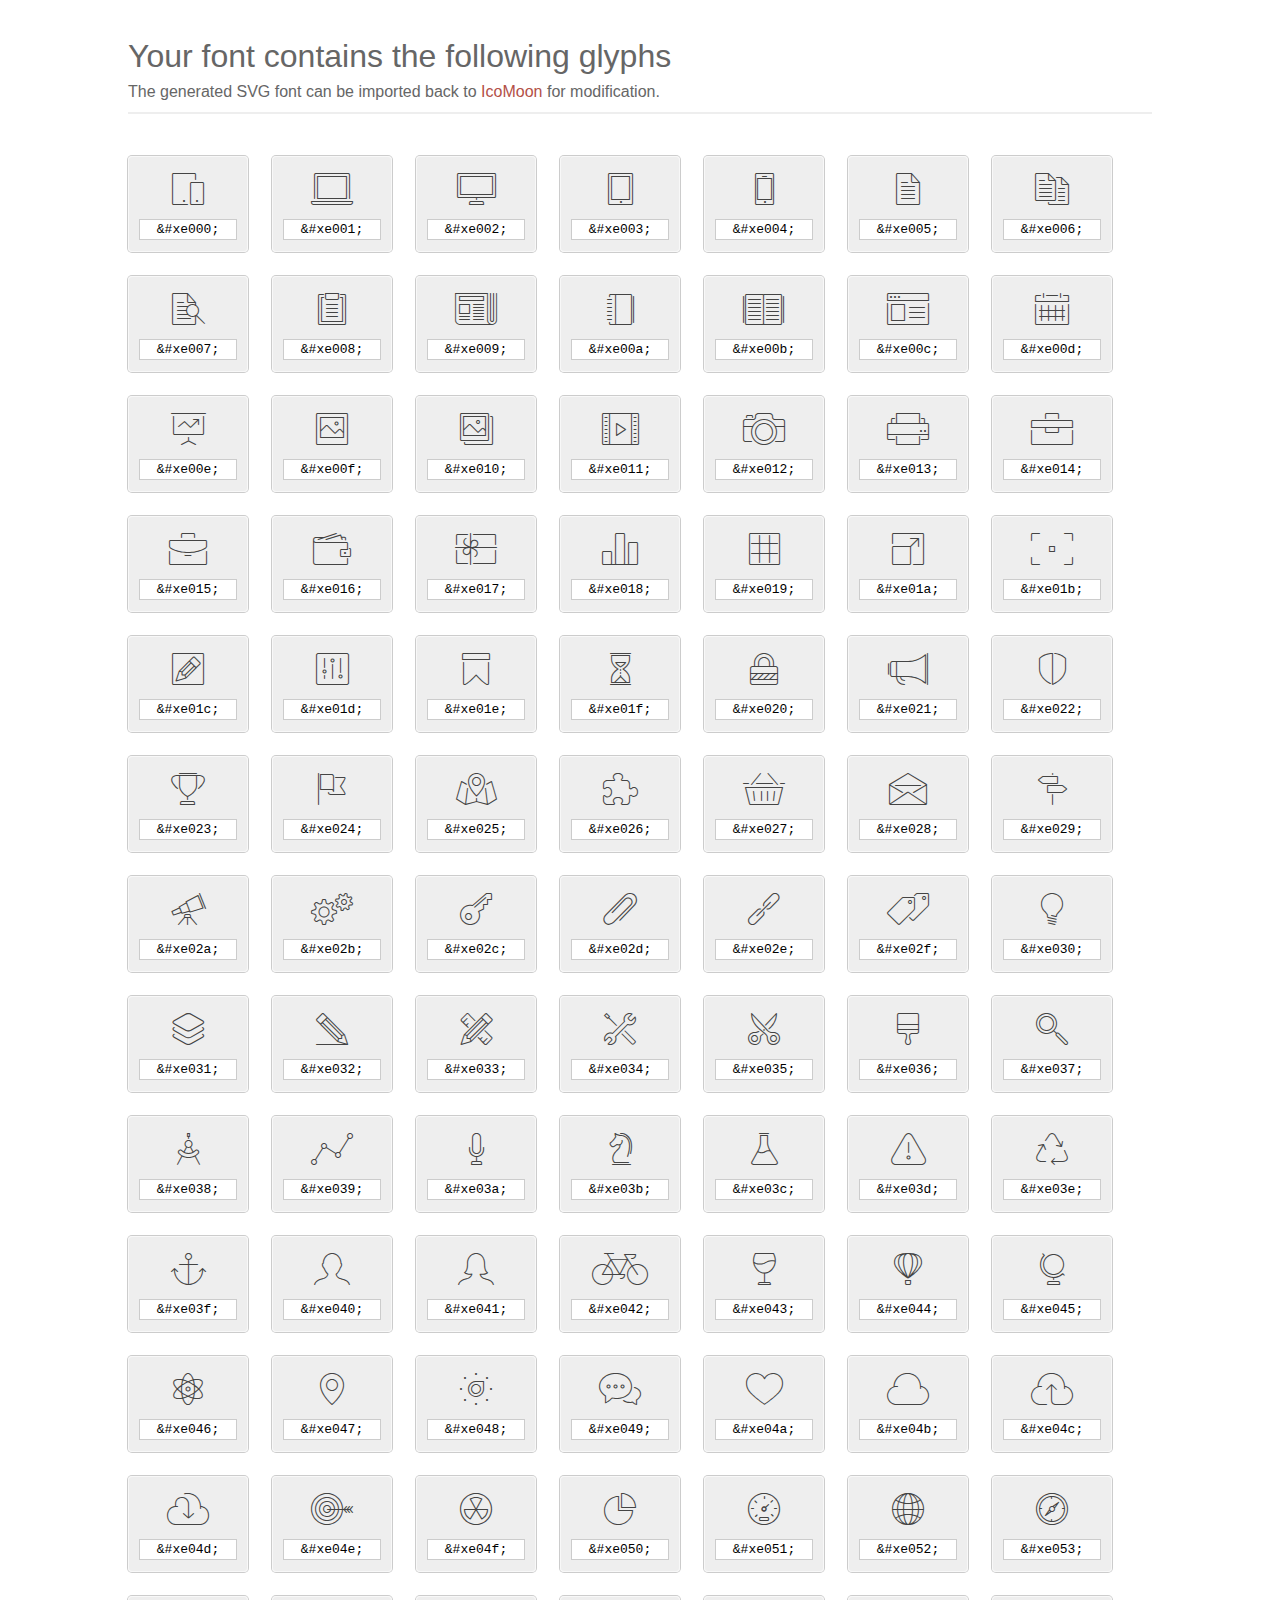
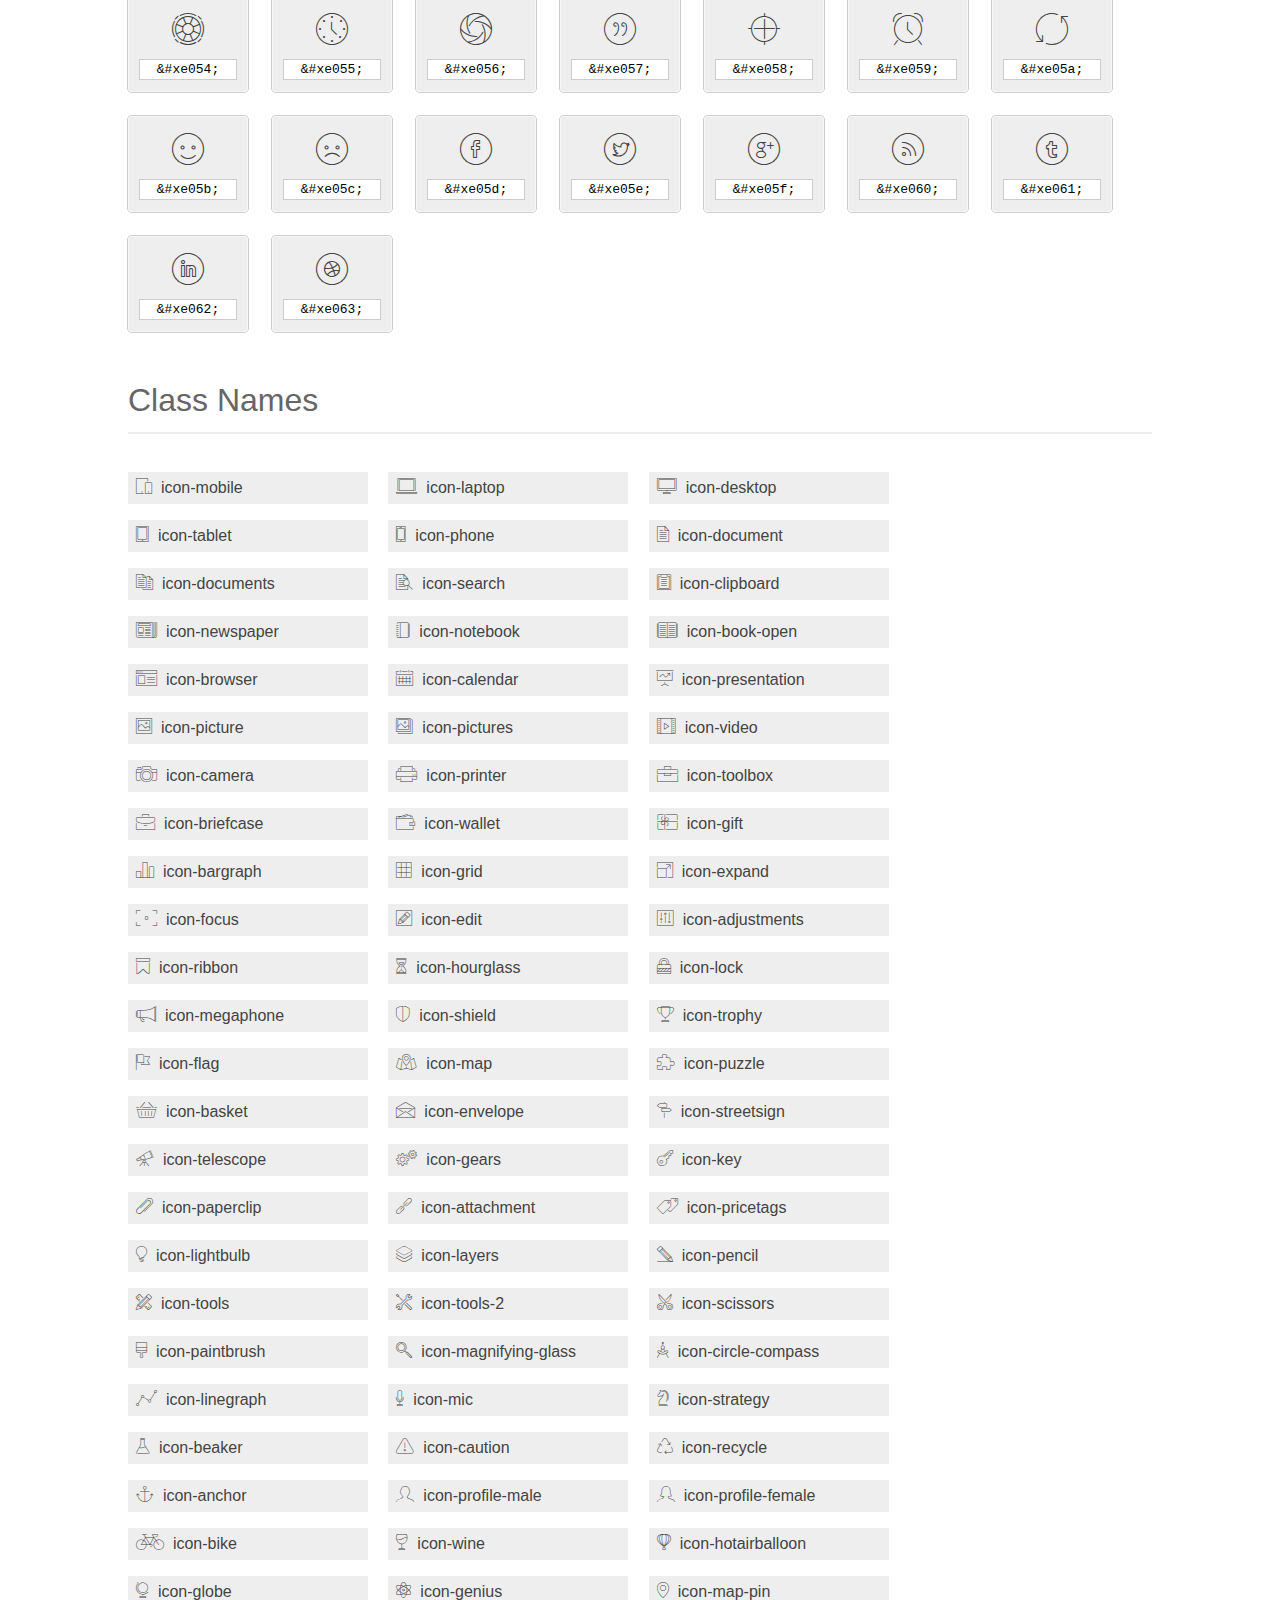
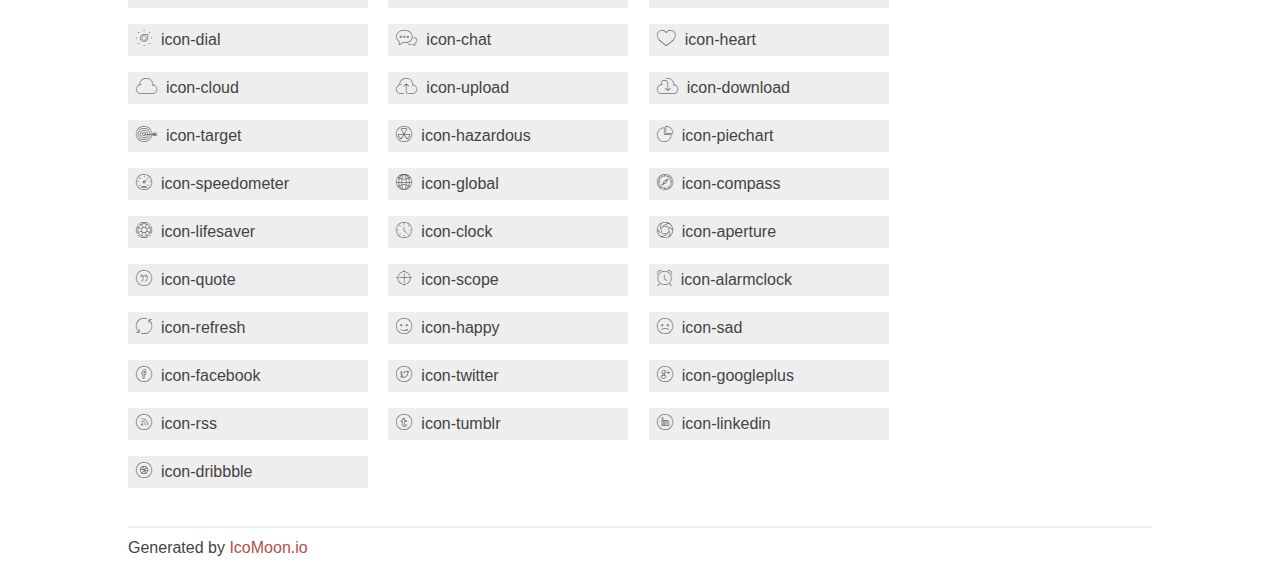
<file: style/et-line-font/index.html>
<!doctype html>
<html>
<head>
<title>Your Font/Glyphs</title>
<link rel="stylesheet" href="style.css" />
<!--[if lte IE 7]><script src="lte-ie7.js"></script><![endif]-->
<style>
	section, header, footer {display: block;}
	body {
		font-family: sans-serif;
		color: #444;
		line-height: 1.5;
		font-size: 1em;
	}
	* {
		-moz-box-sizing: border-box;
		-webkit-box-sizing: border-box;
		box-sizing: border-box;
		margin: 0;
		padding: 0;
	}
	.glyph {
		font-size: 16px;
		float: left;
		text-align: center;
		background: #eee;
		padding: .75em;
		margin: .75em 1.5em .75em 0;
		width: 7.5em;
		border-radius: .25em;
		box-shadow: inset 0 0 0 1px #f8f8f8, 0 0 0 1px #CCC;
	}
	.glyph input {
		font-family: consolas, monospace;
		font-size: 13px;
		width: 100%;
		text-align: center;
		border: 0;
		box-shadow: 0 0 0 1px #ccc;
		padding: .125em;
	}
	.w-main {
		width: 80%;
	}
	.centered {
		margin-left: auto;
		margin-right: auto;
	}
	.fs1 {
		font-size: 2em;
	}
	header {
		margin: 2em 0;
		padding-bottom: .5em;
		color: #666;
		box-shadow: 0 2px #eee;
	}
	header h1 {
		font-size: 2em;
		font-weight: normal;
	}
	.clearfix:before, .clearfix:after { content: ""; display: table; }
	.clearfix:after, .clear { clear: both; }
	footer {
		margin-top: 2em;
		padding: .5em 0;
		box-shadow: 0 -2px #eee;
	}
	a, a:visited {
		color: #B35047;
		text-decoration: none;
	}
	a:hover, a:focus {color: #000;}
	.box1 {
		font-size: 16px;
		display: inline-block;
		width: 15em;
		padding: .25em .5em;
		background: #eee;
		margin: .5em 1em .5em 0;
	}
</style>
</head>
<body>
	<div class="w-main centered">
	<section class="mtm clearfix" id="glyphs">
	<header>
		<h1>Your font contains the following glyphs</h1>
		<p>The generated SVG font can be imported back to <a href="http://icomoon.io/app">IcoMoon</a> for modification.</p>
	</header>
	<div class="glyph">
		<div class="fs1" aria-hidden="true" data-icon="&#xe000;"></div>
		<input type="text" readonly="readonly" value="&amp;#xe000;" />
	</div>
	<div class="glyph">
		<div class="fs1" aria-hidden="true" data-icon="&#xe001;"></div>
		<input type="text" readonly="readonly" value="&amp;#xe001;" />
	</div>
	<div class="glyph">
		<div class="fs1" aria-hidden="true" data-icon="&#xe002;"></div>
		<input type="text" readonly="readonly" value="&amp;#xe002;" />
	</div>
	<div class="glyph">
		<div class="fs1" aria-hidden="true" data-icon="&#xe003;"></div>
		<input type="text" readonly="readonly" value="&amp;#xe003;" />
	</div>
	<div class="glyph">
		<div class="fs1" aria-hidden="true" data-icon="&#xe004;"></div>
		<input type="text" readonly="readonly" value="&amp;#xe004;" />
	</div>
	<div class="glyph">
		<div class="fs1" aria-hidden="true" data-icon="&#xe005;"></div>
		<input type="text" readonly="readonly" value="&amp;#xe005;" />
	</div>
	<div class="glyph">
		<div class="fs1" aria-hidden="true" data-icon="&#xe006;"></div>
		<input type="text" readonly="readonly" value="&amp;#xe006;" />
	</div>
	<div class="glyph">
		<div class="fs1" aria-hidden="true" data-icon="&#xe007;"></div>
		<input type="text" readonly="readonly" value="&amp;#xe007;" />
	</div>
	<div class="glyph">
		<div class="fs1" aria-hidden="true" data-icon="&#xe008;"></div>
		<input type="text" readonly="readonly" value="&amp;#xe008;" />
	</div>
	<div class="glyph">
		<div class="fs1" aria-hidden="true" data-icon="&#xe009;"></div>
		<input type="text" readonly="readonly" value="&amp;#xe009;" />
	</div>
	<div class="glyph">
		<div class="fs1" aria-hidden="true" data-icon="&#xe00a;"></div>
		<input type="text" readonly="readonly" value="&amp;#xe00a;" />
	</div>
	<div class="glyph">
		<div class="fs1" aria-hidden="true" data-icon="&#xe00b;"></div>
		<input type="text" readonly="readonly" value="&amp;#xe00b;" />
	</div>
	<div class="glyph">
		<div class="fs1" aria-hidden="true" data-icon="&#xe00c;"></div>
		<input type="text" readonly="readonly" value="&amp;#xe00c;" />
	</div>
	<div class="glyph">
		<div class="fs1" aria-hidden="true" data-icon="&#xe00d;"></div>
		<input type="text" readonly="readonly" value="&amp;#xe00d;" />
	</div>
	<div class="glyph">
		<div class="fs1" aria-hidden="true" data-icon="&#xe00e;"></div>
		<input type="text" readonly="readonly" value="&amp;#xe00e;" />
	</div>
	<div class="glyph">
		<div class="fs1" aria-hidden="true" data-icon="&#xe00f;"></div>
		<input type="text" readonly="readonly" value="&amp;#xe00f;" />
	</div>
	<div class="glyph">
		<div class="fs1" aria-hidden="true" data-icon="&#xe010;"></div>
		<input type="text" readonly="readonly" value="&amp;#xe010;" />
	</div>
	<div class="glyph">
		<div class="fs1" aria-hidden="true" data-icon="&#xe011;"></div>
		<input type="text" readonly="readonly" value="&amp;#xe011;" />
	</div>
	<div class="glyph">
		<div class="fs1" aria-hidden="true" data-icon="&#xe012;"></div>
		<input type="text" readonly="readonly" value="&amp;#xe012;" />
	</div>
	<div class="glyph">
		<div class="fs1" aria-hidden="true" data-icon="&#xe013;"></div>
		<input type="text" readonly="readonly" value="&amp;#xe013;" />
	</div>
	<div class="glyph">
		<div class="fs1" aria-hidden="true" data-icon="&#xe014;"></div>
		<input type="text" readonly="readonly" value="&amp;#xe014;" />
	</div>
	<div class="glyph">
		<div class="fs1" aria-hidden="true" data-icon="&#xe015;"></div>
		<input type="text" readonly="readonly" value="&amp;#xe015;" />
	</div>
	<div class="glyph">
		<div class="fs1" aria-hidden="true" data-icon="&#xe016;"></div>
		<input type="text" readonly="readonly" value="&amp;#xe016;" />
	</div>
	<div class="glyph">
		<div class="fs1" aria-hidden="true" data-icon="&#xe017;"></div>
		<input type="text" readonly="readonly" value="&amp;#xe017;" />
	</div>
	<div class="glyph">
		<div class="fs1" aria-hidden="true" data-icon="&#xe018;"></div>
		<input type="text" readonly="readonly" value="&amp;#xe018;" />
	</div>
	<div class="glyph">
		<div class="fs1" aria-hidden="true" data-icon="&#xe019;"></div>
		<input type="text" readonly="readonly" value="&amp;#xe019;" />
	</div>
	<div class="glyph">
		<div class="fs1" aria-hidden="true" data-icon="&#xe01a;"></div>
		<input type="text" readonly="readonly" value="&amp;#xe01a;" />
	</div>
	<div class="glyph">
		<div class="fs1" aria-hidden="true" data-icon="&#xe01b;"></div>
		<input type="text" readonly="readonly" value="&amp;#xe01b;" />
	</div>
	<div class="glyph">
		<div class="fs1" aria-hidden="true" data-icon="&#xe01c;"></div>
		<input type="text" readonly="readonly" value="&amp;#xe01c;" />
	</div>
	<div class="glyph">
		<div class="fs1" aria-hidden="true" data-icon="&#xe01d;"></div>
		<input type="text" readonly="readonly" value="&amp;#xe01d;" />
	</div>
	<div class="glyph">
		<div class="fs1" aria-hidden="true" data-icon="&#xe01e;"></div>
		<input type="text" readonly="readonly" value="&amp;#xe01e;" />
	</div>
	<div class="glyph">
		<div class="fs1" aria-hidden="true" data-icon="&#xe01f;"></div>
		<input type="text" readonly="readonly" value="&amp;#xe01f;" />
	</div>
	<div class="glyph">
		<div class="fs1" aria-hidden="true" data-icon="&#xe020;"></div>
		<input type="text" readonly="readonly" value="&amp;#xe020;" />
	</div>
	<div class="glyph">
		<div class="fs1" aria-hidden="true" data-icon="&#xe021;"></div>
		<input type="text" readonly="readonly" value="&amp;#xe021;" />
	</div>
	<div class="glyph">
		<div class="fs1" aria-hidden="true" data-icon="&#xe022;"></div>
		<input type="text" readonly="readonly" value="&amp;#xe022;" />
	</div>
	<div class="glyph">
		<div class="fs1" aria-hidden="true" data-icon="&#xe023;"></div>
		<input type="text" readonly="readonly" value="&amp;#xe023;" />
	</div>
	<div class="glyph">
		<div class="fs1" aria-hidden="true" data-icon="&#xe024;"></div>
		<input type="text" readonly="readonly" value="&amp;#xe024;" />
	</div>
	<div class="glyph">
		<div class="fs1" aria-hidden="true" data-icon="&#xe025;"></div>
		<input type="text" readonly="readonly" value="&amp;#xe025;" />
	</div>
	<div class="glyph">
		<div class="fs1" aria-hidden="true" data-icon="&#xe026;"></div>
		<input type="text" readonly="readonly" value="&amp;#xe026;" />
	</div>
	<div class="glyph">
		<div class="fs1" aria-hidden="true" data-icon="&#xe027;"></div>
		<input type="text" readonly="readonly" value="&amp;#xe027;" />
	</div>
	<div class="glyph">
		<div class="fs1" aria-hidden="true" data-icon="&#xe028;"></div>
		<input type="text" readonly="readonly" value="&amp;#xe028;" />
	</div>
	<div class="glyph">
		<div class="fs1" aria-hidden="true" data-icon="&#xe029;"></div>
		<input type="text" readonly="readonly" value="&amp;#xe029;" />
	</div>
	<div class="glyph">
		<div class="fs1" aria-hidden="true" data-icon="&#xe02a;"></div>
		<input type="text" readonly="readonly" value="&amp;#xe02a;" />
	</div>
	<div class="glyph">
		<div class="fs1" aria-hidden="true" data-icon="&#xe02b;"></div>
		<input type="text" readonly="readonly" value="&amp;#xe02b;" />
	</div>
	<div class="glyph">
		<div class="fs1" aria-hidden="true" data-icon="&#xe02c;"></div>
		<input type="text" readonly="readonly" value="&amp;#xe02c;" />
	</div>
	<div class="glyph">
		<div class="fs1" aria-hidden="true" data-icon="&#xe02d;"></div>
		<input type="text" readonly="readonly" value="&amp;#xe02d;" />
	</div>
	<div class="glyph">
		<div class="fs1" aria-hidden="true" data-icon="&#xe02e;"></div>
		<input type="text" readonly="readonly" value="&amp;#xe02e;" />
	</div>
	<div class="glyph">
		<div class="fs1" aria-hidden="true" data-icon="&#xe02f;"></div>
		<input type="text" readonly="readonly" value="&amp;#xe02f;" />
	</div>
	<div class="glyph">
		<div class="fs1" aria-hidden="true" data-icon="&#xe030;"></div>
		<input type="text" readonly="readonly" value="&amp;#xe030;" />
	</div>
	<div class="glyph">
		<div class="fs1" aria-hidden="true" data-icon="&#xe031;"></div>
		<input type="text" readonly="readonly" value="&amp;#xe031;" />
	</div>
	<div class="glyph">
		<div class="fs1" aria-hidden="true" data-icon="&#xe032;"></div>
		<input type="text" readonly="readonly" value="&amp;#xe032;" />
	</div>
	<div class="glyph">
		<div class="fs1" aria-hidden="true" data-icon="&#xe033;"></div>
		<input type="text" readonly="readonly" value="&amp;#xe033;" />
	</div>
	<div class="glyph">
		<div class="fs1" aria-hidden="true" data-icon="&#xe034;"></div>
		<input type="text" readonly="readonly" value="&amp;#xe034;" />
	</div>
	<div class="glyph">
		<div class="fs1" aria-hidden="true" data-icon="&#xe035;"></div>
		<input type="text" readonly="readonly" value="&amp;#xe035;" />
	</div>
	<div class="glyph">
		<div class="fs1" aria-hidden="true" data-icon="&#xe036;"></div>
		<input type="text" readonly="readonly" value="&amp;#xe036;" />
	</div>
	<div class="glyph">
		<div class="fs1" aria-hidden="true" data-icon="&#xe037;"></div>
		<input type="text" readonly="readonly" value="&amp;#xe037;" />
	</div>
	<div class="glyph">
		<div class="fs1" aria-hidden="true" data-icon="&#xe038;"></div>
		<input type="text" readonly="readonly" value="&amp;#xe038;" />
	</div>
	<div class="glyph">
		<div class="fs1" aria-hidden="true" data-icon="&#xe039;"></div>
		<input type="text" readonly="readonly" value="&amp;#xe039;" />
	</div>
	<div class="glyph">
		<div class="fs1" aria-hidden="true" data-icon="&#xe03a;"></div>
		<input type="text" readonly="readonly" value="&amp;#xe03a;" />
	</div>
	<div class="glyph">
		<div class="fs1" aria-hidden="true" data-icon="&#xe03b;"></div>
		<input type="text" readonly="readonly" value="&amp;#xe03b;" />
	</div>
	<div class="glyph">
		<div class="fs1" aria-hidden="true" data-icon="&#xe03c;"></div>
		<input type="text" readonly="readonly" value="&amp;#xe03c;" />
	</div>
	<div class="glyph">
		<div class="fs1" aria-hidden="true" data-icon="&#xe03d;"></div>
		<input type="text" readonly="readonly" value="&amp;#xe03d;" />
	</div>
	<div class="glyph">
		<div class="fs1" aria-hidden="true" data-icon="&#xe03e;"></div>
		<input type="text" readonly="readonly" value="&amp;#xe03e;" />
	</div>
	<div class="glyph">
		<div class="fs1" aria-hidden="true" data-icon="&#xe03f;"></div>
		<input type="text" readonly="readonly" value="&amp;#xe03f;" />
	</div>
	<div class="glyph">
		<div class="fs1" aria-hidden="true" data-icon="&#xe040;"></div>
		<input type="text" readonly="readonly" value="&amp;#xe040;" />
	</div>
	<div class="glyph">
		<div class="fs1" aria-hidden="true" data-icon="&#xe041;"></div>
		<input type="text" readonly="readonly" value="&amp;#xe041;" />
	</div>
	<div class="glyph">
		<div class="fs1" aria-hidden="true" data-icon="&#xe042;"></div>
		<input type="text" readonly="readonly" value="&amp;#xe042;" />
	</div>
	<div class="glyph">
		<div class="fs1" aria-hidden="true" data-icon="&#xe043;"></div>
		<input type="text" readonly="readonly" value="&amp;#xe043;" />
	</div>
	<div class="glyph">
		<div class="fs1" aria-hidden="true" data-icon="&#xe044;"></div>
		<input type="text" readonly="readonly" value="&amp;#xe044;" />
	</div>
	<div class="glyph">
		<div class="fs1" aria-hidden="true" data-icon="&#xe045;"></div>
		<input type="text" readonly="readonly" value="&amp;#xe045;" />
	</div>
	<div class="glyph">
		<div class="fs1" aria-hidden="true" data-icon="&#xe046;"></div>
		<input type="text" readonly="readonly" value="&amp;#xe046;" />
	</div>
	<div class="glyph">
		<div class="fs1" aria-hidden="true" data-icon="&#xe047;"></div>
		<input type="text" readonly="readonly" value="&amp;#xe047;" />
	</div>
	<div class="glyph">
		<div class="fs1" aria-hidden="true" data-icon="&#xe048;"></div>
		<input type="text" readonly="readonly" value="&amp;#xe048;" />
	</div>
	<div class="glyph">
		<div class="fs1" aria-hidden="true" data-icon="&#xe049;"></div>
		<input type="text" readonly="readonly" value="&amp;#xe049;" />
	</div>
	<div class="glyph">
		<div class="fs1" aria-hidden="true" data-icon="&#xe04a;"></div>
		<input type="text" readonly="readonly" value="&amp;#xe04a;" />
	</div>
	<div class="glyph">
		<div class="fs1" aria-hidden="true" data-icon="&#xe04b;"></div>
		<input type="text" readonly="readonly" value="&amp;#xe04b;" />
	</div>
	<div class="glyph">
		<div class="fs1" aria-hidden="true" data-icon="&#xe04c;"></div>
		<input type="text" readonly="readonly" value="&amp;#xe04c;" />
	</div>
	<div class="glyph">
		<div class="fs1" aria-hidden="true" data-icon="&#xe04d;"></div>
		<input type="text" readonly="readonly" value="&amp;#xe04d;" />
	</div>
	<div class="glyph">
		<div class="fs1" aria-hidden="true" data-icon="&#xe04e;"></div>
		<input type="text" readonly="readonly" value="&amp;#xe04e;" />
	</div>
	<div class="glyph">
		<div class="fs1" aria-hidden="true" data-icon="&#xe04f;"></div>
		<input type="text" readonly="readonly" value="&amp;#xe04f;" />
	</div>
	<div class="glyph">
		<div class="fs1" aria-hidden="true" data-icon="&#xe050;"></div>
		<input type="text" readonly="readonly" value="&amp;#xe050;" />
	</div>
	<div class="glyph">
		<div class="fs1" aria-hidden="true" data-icon="&#xe051;"></div>
		<input type="text" readonly="readonly" value="&amp;#xe051;" />
	</div>
	<div class="glyph">
		<div class="fs1" aria-hidden="true" data-icon="&#xe052;"></div>
		<input type="text" readonly="readonly" value="&amp;#xe052;" />
	</div>
	<div class="glyph">
		<div class="fs1" aria-hidden="true" data-icon="&#xe053;"></div>
		<input type="text" readonly="readonly" value="&amp;#xe053;" />
	</div>
	<div class="glyph">
		<div class="fs1" aria-hidden="true" data-icon="&#xe054;"></div>
		<input type="text" readonly="readonly" value="&amp;#xe054;" />
	</div>
	<div class="glyph">
		<div class="fs1" aria-hidden="true" data-icon="&#xe055;"></div>
		<input type="text" readonly="readonly" value="&amp;#xe055;" />
	</div>
	<div class="glyph">
		<div class="fs1" aria-hidden="true" data-icon="&#xe056;"></div>
		<input type="text" readonly="readonly" value="&amp;#xe056;" />
	</div>
	<div class="glyph">
		<div class="fs1" aria-hidden="true" data-icon="&#xe057;"></div>
		<input type="text" readonly="readonly" value="&amp;#xe057;" />
	</div>
	<div class="glyph">
		<div class="fs1" aria-hidden="true" data-icon="&#xe058;"></div>
		<input type="text" readonly="readonly" value="&amp;#xe058;" />
	</div>
	<div class="glyph">
		<div class="fs1" aria-hidden="true" data-icon="&#xe059;"></div>
		<input type="text" readonly="readonly" value="&amp;#xe059;" />
	</div>
	<div class="glyph">
		<div class="fs1" aria-hidden="true" data-icon="&#xe05a;"></div>
		<input type="text" readonly="readonly" value="&amp;#xe05a;" />
	</div>
	<div class="glyph">
		<div class="fs1" aria-hidden="true" data-icon="&#xe05b;"></div>
		<input type="text" readonly="readonly" value="&amp;#xe05b;" />
	</div>
	<div class="glyph">
		<div class="fs1" aria-hidden="true" data-icon="&#xe05c;"></div>
		<input type="text" readonly="readonly" value="&amp;#xe05c;" />
	</div>
	<div class="glyph">
		<div class="fs1" aria-hidden="true" data-icon="&#xe05d;"></div>
		<input type="text" readonly="readonly" value="&amp;#xe05d;" />
	</div>
	<div class="glyph">
		<div class="fs1" aria-hidden="true" data-icon="&#xe05e;"></div>
		<input type="text" readonly="readonly" value="&amp;#xe05e;" />
	</div>
	<div class="glyph">
		<div class="fs1" aria-hidden="true" data-icon="&#xe05f;"></div>
		<input type="text" readonly="readonly" value="&amp;#xe05f;" />
	</div>
	<div class="glyph">
		<div class="fs1" aria-hidden="true" data-icon="&#xe060;"></div>
		<input type="text" readonly="readonly" value="&amp;#xe060;" />
	</div>
	<div class="glyph">
		<div class="fs1" aria-hidden="true" data-icon="&#xe061;"></div>
		<input type="text" readonly="readonly" value="&amp;#xe061;" />
	</div>
	<div class="glyph">
		<div class="fs1" aria-hidden="true" data-icon="&#xe062;"></div>
		<input type="text" readonly="readonly" value="&amp;#xe062;" />
	</div>
	<div class="glyph">
		<div class="fs1" aria-hidden="true" data-icon="&#xe063;"></div>
		<input type="text" readonly="readonly" value="&amp;#xe063;" />
	</div>
	</section>
	<div class="clear"></div>
	<section class="mtm clearfix" id="glyphs">
	<header>
		<h1>Class Names</h1>
	</header>
	<span class="box1">
		<span aria-hidden="true" class="icon-mobile"></span>
		&nbsp;icon-mobile
	</span>
	<span class="box1">
		<span aria-hidden="true" class="icon-laptop"></span>
		&nbsp;icon-laptop
	</span>
	<span class="box1">
		<span aria-hidden="true" class="icon-desktop"></span>
		&nbsp;icon-desktop
	</span>
	<span class="box1">
		<span aria-hidden="true" class="icon-tablet"></span>
		&nbsp;icon-tablet
	</span>
	<span class="box1">
		<span aria-hidden="true" class="icon-phone"></span>
		&nbsp;icon-phone
	</span>
	<span class="box1">
		<span aria-hidden="true" class="icon-document"></span>
		&nbsp;icon-document
	</span>
	<span class="box1">
		<span aria-hidden="true" class="icon-documents"></span>
		&nbsp;icon-documents
	</span>
	<span class="box1">
		<span aria-hidden="true" class="icon-search"></span>
		&nbsp;icon-search
	</span>
	<span class="box1">
		<span aria-hidden="true" class="icon-clipboard"></span>
		&nbsp;icon-clipboard
	</span>
	<span class="box1">
		<span aria-hidden="true" class="icon-newspaper"></span>
		&nbsp;icon-newspaper
	</span>
	<span class="box1">
		<span aria-hidden="true" class="icon-notebook"></span>
		&nbsp;icon-notebook
	</span>
	<span class="box1">
		<span aria-hidden="true" class="icon-book-open"></span>
		&nbsp;icon-book-open
	</span>
	<span class="box1">
		<span aria-hidden="true" class="icon-browser"></span>
		&nbsp;icon-browser
	</span>
	<span class="box1">
		<span aria-hidden="true" class="icon-calendar"></span>
		&nbsp;icon-calendar
	</span>
	<span class="box1">
		<span aria-hidden="true" class="icon-presentation"></span>
		&nbsp;icon-presentation
	</span>
	<span class="box1">
		<span aria-hidden="true" class="icon-picture"></span>
		&nbsp;icon-picture
	</span>
	<span class="box1">
		<span aria-hidden="true" class="icon-pictures"></span>
		&nbsp;icon-pictures
	</span>
	<span class="box1">
		<span aria-hidden="true" class="icon-video"></span>
		&nbsp;icon-video
	</span>
	<span class="box1">
		<span aria-hidden="true" class="icon-camera"></span>
		&nbsp;icon-camera
	</span>
	<span class="box1">
		<span aria-hidden="true" class="icon-printer"></span>
		&nbsp;icon-printer
	</span>
	<span class="box1">
		<span aria-hidden="true" class="icon-toolbox"></span>
		&nbsp;icon-toolbox
	</span>
	<span class="box1">
		<span aria-hidden="true" class="icon-briefcase"></span>
		&nbsp;icon-briefcase
	</span>
	<span class="box1">
		<span aria-hidden="true" class="icon-wallet"></span>
		&nbsp;icon-wallet
	</span>
	<span class="box1">
		<span aria-hidden="true" class="icon-gift"></span>
		&nbsp;icon-gift
	</span>
	<span class="box1">
		<span aria-hidden="true" class="icon-bargraph"></span>
		&nbsp;icon-bargraph
	</span>
	<span class="box1">
		<span aria-hidden="true" class="icon-grid"></span>
		&nbsp;icon-grid
	</span>
	<span class="box1">
		<span aria-hidden="true" class="icon-expand"></span>
		&nbsp;icon-expand
	</span>
	<span class="box1">
		<span aria-hidden="true" class="icon-focus"></span>
		&nbsp;icon-focus
	</span>
	<span class="box1">
		<span aria-hidden="true" class="icon-edit"></span>
		&nbsp;icon-edit
	</span>
	<span class="box1">
		<span aria-hidden="true" class="icon-adjustments"></span>
		&nbsp;icon-adjustments
	</span>
	<span class="box1">
		<span aria-hidden="true" class="icon-ribbon"></span>
		&nbsp;icon-ribbon
	</span>
	<span class="box1">
		<span aria-hidden="true" class="icon-hourglass"></span>
		&nbsp;icon-hourglass
	</span>
	<span class="box1">
		<span aria-hidden="true" class="icon-lock"></span>
		&nbsp;icon-lock
	</span>
	<span class="box1">
		<span aria-hidden="true" class="icon-megaphone"></span>
		&nbsp;icon-megaphone
	</span>
	<span class="box1">
		<span aria-hidden="true" class="icon-shield"></span>
		&nbsp;icon-shield
	</span>
	<span class="box1">
		<span aria-hidden="true" class="icon-trophy"></span>
		&nbsp;icon-trophy
	</span>
	<span class="box1">
		<span aria-hidden="true" class="icon-flag"></span>
		&nbsp;icon-flag
	</span>
	<span class="box1">
		<span aria-hidden="true" class="icon-map"></span>
		&nbsp;icon-map
	</span>
	<span class="box1">
		<span aria-hidden="true" class="icon-puzzle"></span>
		&nbsp;icon-puzzle
	</span>
	<span class="box1">
		<span aria-hidden="true" class="icon-basket"></span>
		&nbsp;icon-basket
	</span>
	<span class="box1">
		<span aria-hidden="true" class="icon-envelope"></span>
		&nbsp;icon-envelope
	</span>
	<span class="box1">
		<span aria-hidden="true" class="icon-streetsign"></span>
		&nbsp;icon-streetsign
	</span>
	<span class="box1">
		<span aria-hidden="true" class="icon-telescope"></span>
		&nbsp;icon-telescope
	</span>
	<span class="box1">
		<span aria-hidden="true" class="icon-gears"></span>
		&nbsp;icon-gears
	</span>
	<span class="box1">
		<span aria-hidden="true" class="icon-key"></span>
		&nbsp;icon-key
	</span>
	<span class="box1">
		<span aria-hidden="true" class="icon-paperclip"></span>
		&nbsp;icon-paperclip
	</span>
	<span class="box1">
		<span aria-hidden="true" class="icon-attachment"></span>
		&nbsp;icon-attachment
	</span>
	<span class="box1">
		<span aria-hidden="true" class="icon-pricetags"></span>
		&nbsp;icon-pricetags
	</span>
	<span class="box1">
		<span aria-hidden="true" class="icon-lightbulb"></span>
		&nbsp;icon-lightbulb
	</span>
	<span class="box1">
		<span aria-hidden="true" class="icon-layers"></span>
		&nbsp;icon-layers
	</span>
	<span class="box1">
		<span aria-hidden="true" class="icon-pencil"></span>
		&nbsp;icon-pencil
	</span>
	<span class="box1">
		<span aria-hidden="true" class="icon-tools"></span>
		&nbsp;icon-tools
	</span>
	<span class="box1">
		<span aria-hidden="true" class="icon-tools-2"></span>
		&nbsp;icon-tools-2
	</span>
	<span class="box1">
		<span aria-hidden="true" class="icon-scissors"></span>
		&nbsp;icon-scissors
	</span>
	<span class="box1">
		<span aria-hidden="true" class="icon-paintbrush"></span>
		&nbsp;icon-paintbrush
	</span>
	<span class="box1">
		<span aria-hidden="true" class="icon-magnifying-glass"></span>
		&nbsp;icon-magnifying-glass
	</span>
	<span class="box1">
		<span aria-hidden="true" class="icon-circle-compass"></span>
		&nbsp;icon-circle-compass
	</span>
	<span class="box1">
		<span aria-hidden="true" class="icon-linegraph"></span>
		&nbsp;icon-linegraph
	</span>
	<span class="box1">
		<span aria-hidden="true" class="icon-mic"></span>
		&nbsp;icon-mic
	</span>
	<span class="box1">
		<span aria-hidden="true" class="icon-strategy"></span>
		&nbsp;icon-strategy
	</span>
	<span class="box1">
		<span aria-hidden="true" class="icon-beaker"></span>
		&nbsp;icon-beaker
	</span>
	<span class="box1">
		<span aria-hidden="true" class="icon-caution"></span>
		&nbsp;icon-caution
	</span>
	<span class="box1">
		<span aria-hidden="true" class="icon-recycle"></span>
		&nbsp;icon-recycle
	</span>
	<span class="box1">
		<span aria-hidden="true" class="icon-anchor"></span>
		&nbsp;icon-anchor
	</span>
	<span class="box1">
		<span aria-hidden="true" class="icon-profile-male"></span>
		&nbsp;icon-profile-male
	</span>
	<span class="box1">
		<span aria-hidden="true" class="icon-profile-female"></span>
		&nbsp;icon-profile-female
	</span>
	<span class="box1">
		<span aria-hidden="true" class="icon-bike"></span>
		&nbsp;icon-bike
	</span>
	<span class="box1">
		<span aria-hidden="true" class="icon-wine"></span>
		&nbsp;icon-wine
	</span>
	<span class="box1">
		<span aria-hidden="true" class="icon-hotairballoon"></span>
		&nbsp;icon-hotairballoon
	</span>
	<span class="box1">
		<span aria-hidden="true" class="icon-globe"></span>
		&nbsp;icon-globe
	</span>
	<span class="box1">
		<span aria-hidden="true" class="icon-genius"></span>
		&nbsp;icon-genius
	</span>
	<span class="box1">
		<span aria-hidden="true" class="icon-map-pin"></span>
		&nbsp;icon-map-pin
	</span>
	<span class="box1">
		<span aria-hidden="true" class="icon-dial"></span>
		&nbsp;icon-dial
	</span>
	<span class="box1">
		<span aria-hidden="true" class="icon-chat"></span>
		&nbsp;icon-chat
	</span>
	<span class="box1">
		<span aria-hidden="true" class="icon-heart"></span>
		&nbsp;icon-heart
	</span>
	<span class="box1">
		<span aria-hidden="true" class="icon-cloud"></span>
		&nbsp;icon-cloud
	</span>
	<span class="box1">
		<span aria-hidden="true" class="icon-upload"></span>
		&nbsp;icon-upload
	</span>
	<span class="box1">
		<span aria-hidden="true" class="icon-download"></span>
		&nbsp;icon-download
	</span>
	<span class="box1">
		<span aria-hidden="true" class="icon-target"></span>
		&nbsp;icon-target
	</span>
	<span class="box1">
		<span aria-hidden="true" class="icon-hazardous"></span>
		&nbsp;icon-hazardous
	</span>
	<span class="box1">
		<span aria-hidden="true" class="icon-piechart"></span>
		&nbsp;icon-piechart
	</span>
	<span class="box1">
		<span aria-hidden="true" class="icon-speedometer"></span>
		&nbsp;icon-speedometer
	</span>
	<span class="box1">
		<span aria-hidden="true" class="icon-global"></span>
		&nbsp;icon-global
	</span>
	<span class="box1">
		<span aria-hidden="true" class="icon-compass"></span>
		&nbsp;icon-compass
	</span>
	<span class="box1">
		<span aria-hidden="true" class="icon-lifesaver"></span>
		&nbsp;icon-lifesaver
	</span>
	<span class="box1">
		<span aria-hidden="true" class="icon-clock"></span>
		&nbsp;icon-clock
	</span>
	<span class="box1">
		<span aria-hidden="true" class="icon-aperture"></span>
		&nbsp;icon-aperture
	</span>
	<span class="box1">
		<span aria-hidden="true" class="icon-quote"></span>
		&nbsp;icon-quote
	</span>
	<span class="box1">
		<span aria-hidden="true" class="icon-scope"></span>
		&nbsp;icon-scope
	</span>
	<span class="box1">
		<span aria-hidden="true" class="icon-alarmclock"></span>
		&nbsp;icon-alarmclock
	</span>
	<span class="box1">
		<span aria-hidden="true" class="icon-refresh"></span>
		&nbsp;icon-refresh
	</span>
	<span class="box1">
		<span aria-hidden="true" class="icon-happy"></span>
		&nbsp;icon-happy
	</span>
	<span class="box1">
		<span aria-hidden="true" class="icon-sad"></span>
		&nbsp;icon-sad
	</span>
	<span class="box1">
		<span aria-hidden="true" class="icon-facebook"></span>
		&nbsp;icon-facebook
	</span>
	<span class="box1">
		<span aria-hidden="true" class="icon-twitter"></span>
		&nbsp;icon-twitter
	</span>
	<span class="box1">
		<span aria-hidden="true" class="icon-googleplus"></span>
		&nbsp;icon-googleplus
	</span>
	<span class="box1">
		<span aria-hidden="true" class="icon-rss"></span>
		&nbsp;icon-rss
	</span>
	<span class="box1">
		<span aria-hidden="true" class="icon-tumblr"></span>
		&nbsp;icon-tumblr
	</span>
	<span class="box1">
		<span aria-hidden="true" class="icon-linkedin"></span>
		&nbsp;icon-linkedin
	</span>
	<span class="box1">
		<span aria-hidden="true" class="icon-dribbble"></span>
		&nbsp;icon-dribbble
	</span>
	</section>
	<footer>
		<p>Generated by <a href="http://icomoon.io">IcoMoon.io</a></p>
	</footer>
	</div>
	<script>
	document.getElementById("glyphs").addEventListener("click", function(e) {
		var target = e.target;
		if (target.tagName === "INPUT") {
			target.select();
		}
	});
	</script>
</body>
</html>
</file>
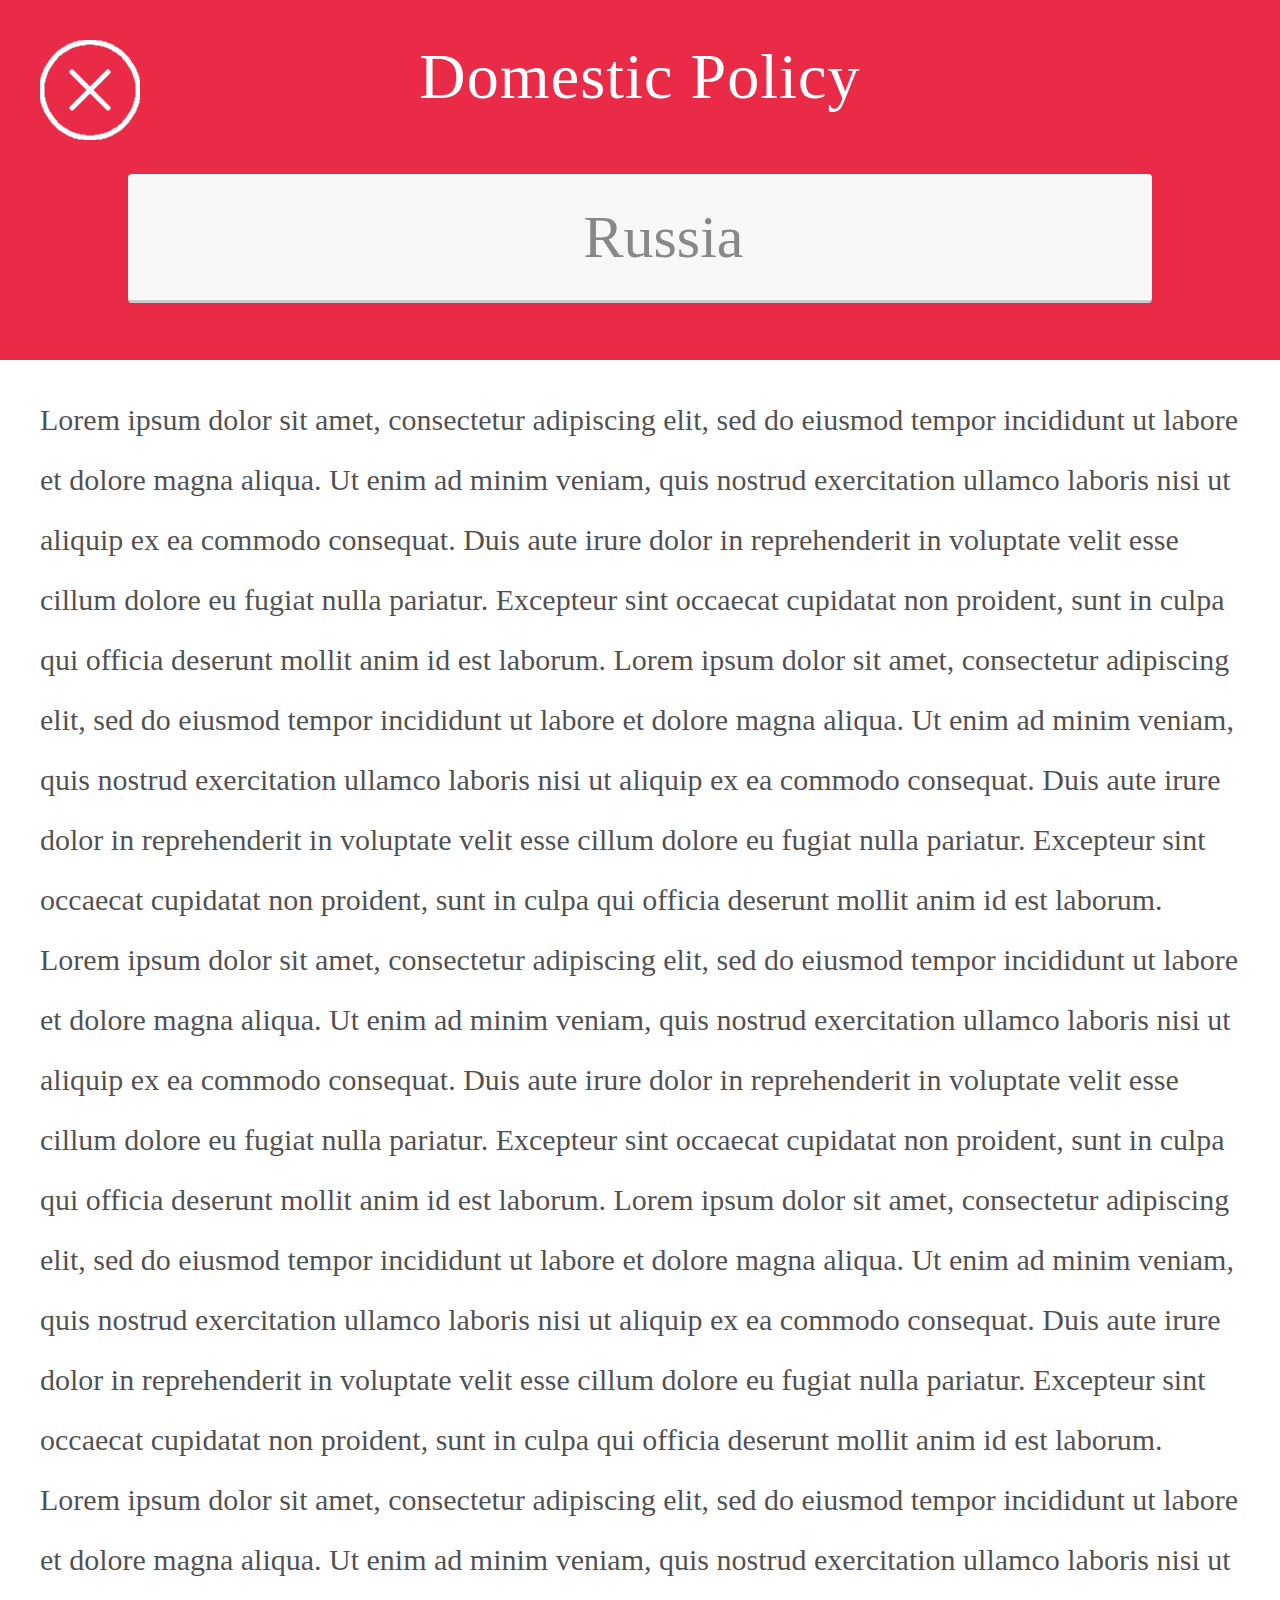
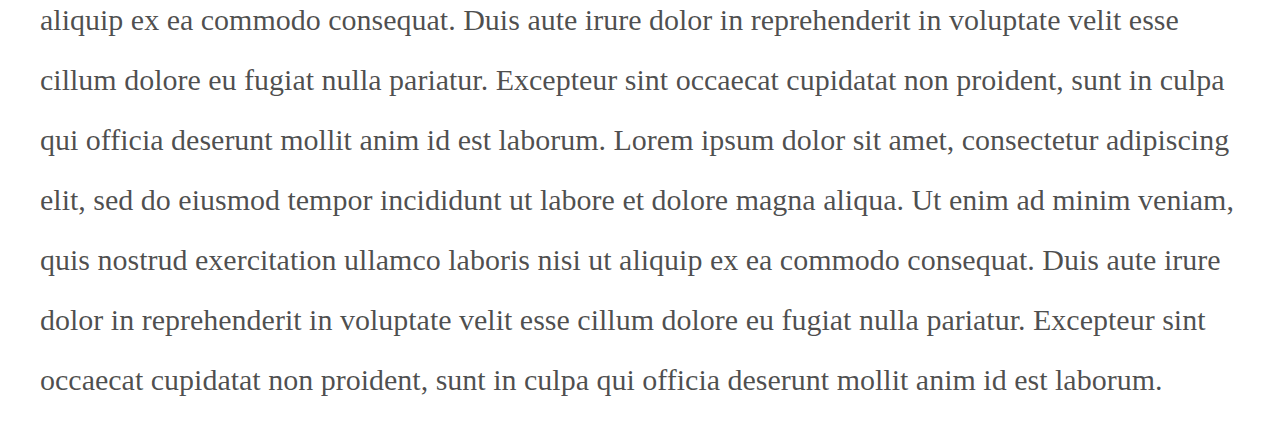
<file: mobileTest.html>
<html>
	<head>

		<style>

			body{
				margin: 0;
				padding: 0;
			}

			#closeMPolicy{
				position: absolute;
				top: 40px;
				left: 40px;
				z-index: 10000;
				height: 100px;
				width: 100px;

			}

			.mPolicyScreen{
				width: 100%;
				height: 100%;
				margin: 0;
				padding: 0;
				position: absolute;
				background-color: white;
				cursor: default;
			}

			#mForeignPolicyScreen{
				background-color: rgb(55, 25, 90);
			}

			#mDomesticPolicyScreen{
				background-color: rgb(234, 43, 71);
			}

			.mPolicyScreenHead{
				width: 100%;

				position: relative;

				/*background-color: rgb(40, 154, 214);*/

				float: left;

			}

			.mPolicyScreenHead h3{
				color: white;
				font-family: 'Open Sans';
				font-weight: 400;
				margin: 20px;
				margin-top: 40px;
				letter-spacing: 1.1;
				font-size: 64px;
				text-align: center;
			}

			.mPolicyScreenHead a{
				color: rgba(255,255,255,.8);
				font-family: 'Open Sans';
				font-weight: 500;
				letter-spacing: 1.1;
				font-size: 16px;
				line-height: 28px;

				text-decoration: none;
				margin-left: 40px;
				display: block;
			}

			.mPolicyScreenHead a:hover{
				cursor: pointer;
				color: white;
				text-decoration: none;
			}

			/*.mPolicyScreenHead select{
				width: 80%;
				margin-left: 10%;
				background-color: white;
				border-radius: 0;
				font-size: 18px;
				margin-top: 60px;
				margin-bottom: 60px;
				position: relative;
				display: block;
				text-align: center;
			}*/

			.mPolicyScreenHead label select {
		    padding:3px;
		    margin-top: 60px;
				margin-bottom: 60px;
				width: 80%;
				margin-left: 10%;
		    -webkit-border-radius:4px;
		    -moz-border-radius:4px;
		    border-radius:4px;
		    -webkit-box-shadow: 0 3px 0 #ccc, 0 -1px #fff inset;
		    -moz-box-shadow: 0 3px 0 #ccc, 0 -1px #fff inset;
		    box-shadow: 0 3px 0 #ccc, 0 -1px #fff inset;
		    background: #f8f8f8;
		    color:#888;
		    border:none;
		    outline:none;
		    display: block;
		    -webkit-appearance:none;
		    -moz-appearance:none;
		    appearance:none;
		    cursor:pointer;
				font-size: 60px;
				text-align: center;
				position: relative;
				font-family: 'Open Sans';
				padding-left: 50px;
				padding-bottom: 30px;
				padding-top: 30px;
			}

			.mPolicyScreenHead label select option{
				font-size: 18px;
				width: inherit;
			}

			.mPolicyScreenBody h3{
				color: rgba(0,0,0, 0.7);
				font-family: 'Open Sans';
				font-weight: 400;
				margin: 40px;
				margin-bottom: 20px;
				letter-spacing: 1.1;
				font-size: 48px;
				display: block;
				width: 100%;
				float: left;
				background-color: white;
			}

			.mPolicyScreenBody a{
				margin: 0;
				float: right;
				display: inline-block;
			}

			.mPolicyScreenBody{
				width: 100%;
				float: left;
				position: relative;

				overflow-y: scroll;
			    overflow-x: hidden;
			}

			.mPolicyScreenBody p{
				font-family: 'Open Sans';
				font-size: 30px;
				line-height: 60px;
				color: rgba(0,0,0, 0.7);
				margin-left: 40px;
				margin-right: 40px;
			}



		</style>

	</head>


	<body>


			<img id="closeMPolicy" src="closeIconWhite.png" />


			<div class="mPolicyScreen" id="mDomesticScreen">
				<div class="mPolicyScreenHead" id="mDomesticPolicyScreen">
					<h3>Domestic Policy</h3>

					<label>
						<select>
							<option>Russia</option>
							<option>Latin America</option>
							<option>Eastern Europe</option>
							<option>Israel/Palestine</option>
							<option>ISIS</option>
							<option>Iraq & Afghanistan</option>
							<option>India</option>
							<option>China</option>
							<option>North Korea</option>
							<option>AIDS</option>
						</select>
					</label>

					<!--<a onclick="domesticPlatform(0)">Russia</a>
					<a onclick="domesticPlatform(1)">Latin America</a>
					<a onclick="domesticPlatform(2)">Eastern Europe</a>
					<a onclick="domesticPlatform(3)">Israel/Palestine</a>
					<a onclick="domesticPlatform(4)">ISIS</a>
					<a onclick="domesticPlatform(5)">Iraq & Afghanistan</a>
					<a onclick="domesticPlatform(6)">India</a>
					<a onclick="domesticPlatform(7)">China</a>
					<a onclick="domesticPlatform(8)">North Korea</a>
					<a onclick="domesticPlatform(9)">AIDS</a>-->
				</div>

				<div class="mPolicyScreenBody" id="mDomesticContent">
					<p>Lorem ipsum dolor sit amet, consectetur adipiscing elit, sed do eiusmod tempor incididunt ut labore et dolore magna aliqua. Ut enim ad minim veniam, quis nostrud exercitation ullamco laboris nisi ut aliquip ex ea commodo consequat. Duis aute irure dolor in reprehenderit in voluptate velit esse cillum dolore eu fugiat nulla pariatur. Excepteur sint occaecat cupidatat non proident, sunt in culpa qui officia deserunt mollit anim id est laborum. Lorem ipsum dolor sit amet, consectetur adipiscing elit, sed do eiusmod tempor incididunt ut labore et dolore magna aliqua. Ut enim ad minim veniam, quis nostrud exercitation ullamco laboris nisi ut aliquip ex ea commodo consequat. Duis aute irure dolor in reprehenderit in voluptate velit esse cillum dolore eu fugiat nulla pariatur. Excepteur sint occaecat cupidatat non proident, sunt in culpa qui officia deserunt mollit anim id est laborum. Lorem ipsum dolor sit amet, consectetur adipiscing elit, sed do eiusmod tempor incididunt ut labore et dolore magna aliqua. Ut enim ad minim veniam, quis nostrud exercitation ullamco laboris nisi ut aliquip ex ea commodo consequat. Duis aute irure dolor in reprehenderit in voluptate velit esse cillum dolore eu fugiat nulla pariatur. Excepteur sint occaecat cupidatat non proident, sunt in culpa qui officia deserunt mollit anim id est laborum. Lorem ipsum dolor sit amet, consectetur adipiscing elit, sed do eiusmod tempor incididunt ut labore et dolore magna aliqua. Ut enim ad minim veniam, quis nostrud exercitation ullamco laboris nisi ut aliquip ex ea commodo consequat. Duis aute irure dolor in reprehenderit in voluptate velit esse cillum dolore eu fugiat nulla pariatur. Excepteur sint occaecat cupidatat non proident, sunt in culpa qui officia deserunt mollit anim id est laborum. Lorem ipsum dolor sit amet, consectetur adipiscing elit, sed do eiusmod tempor incididunt ut labore et dolore magna aliqua. Ut enim ad minim veniam, quis nostrud exercitation ullamco laboris nisi ut aliquip ex ea commodo consequat. Duis aute irure dolor in reprehenderit in voluptate velit esse cillum dolore eu fugiat nulla pariatur. Excepteur sint occaecat cupidatat non proident, sunt in culpa qui officia deserunt mollit anim id est laborum. Lorem ipsum dolor sit amet, consectetur adipiscing elit, sed do eiusmod tempor incididunt ut labore et dolore magna aliqua. Ut enim ad minim veniam, quis nostrud exercitation ullamco laboris nisi ut aliquip ex ea commodo consequat. Duis aute irure dolor in reprehenderit in voluptate velit esse cillum dolore eu fugiat nulla pariatur. Excepteur sint occaecat cupidatat non proident, sunt in culpa qui officia deserunt mollit anim id est laborum.</p>
				</div>
			</div>


	</body>


</html>
</file>
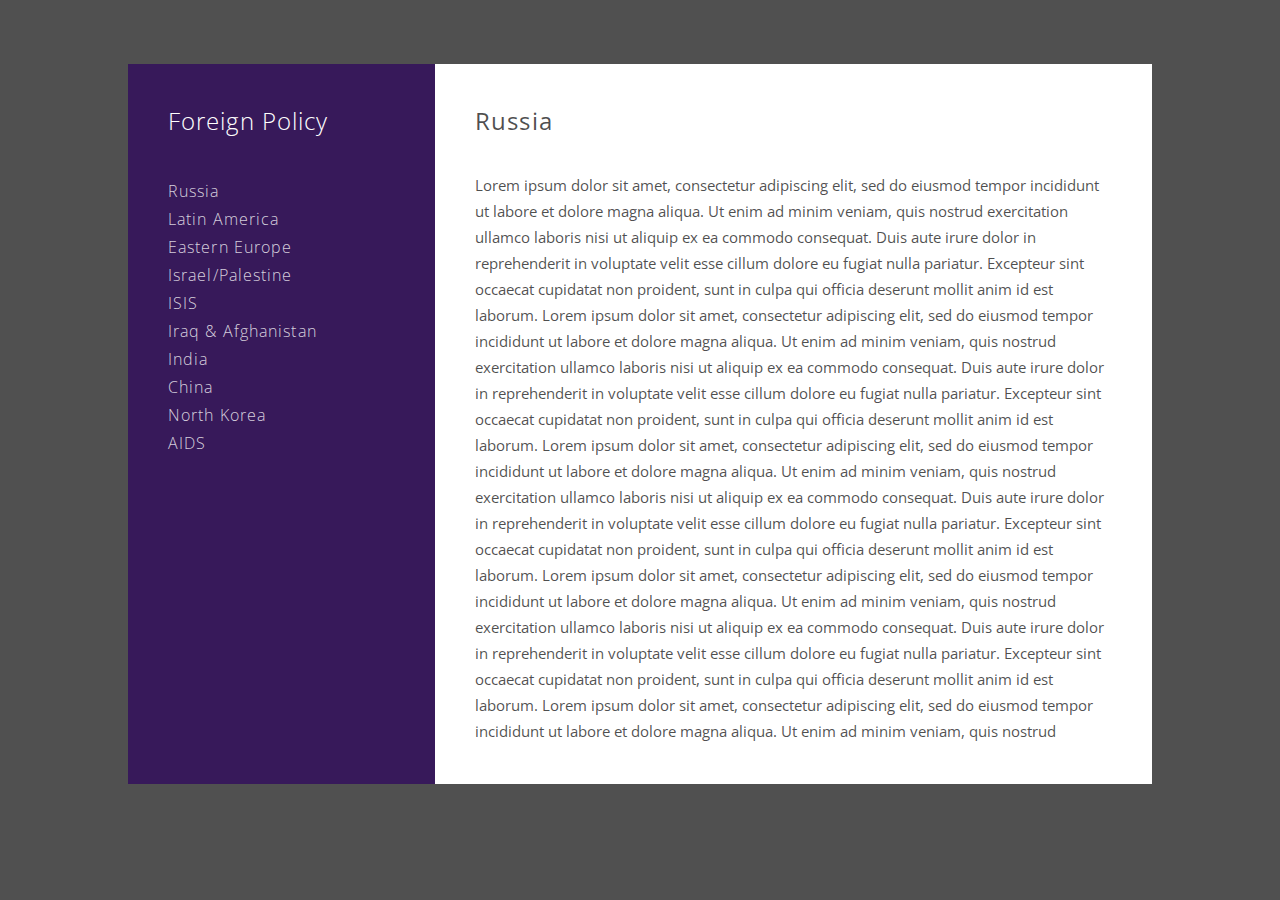
<file: popup.html>
<html>
	<head>
		

		<style>
			
			@import url(http://fonts.googleapis.com/css?family=Open+Sans:300italic,400italic,600italic,700italic,800italic,400,300,600,700,800,100);
			@import url(http://fonts.googleapis.com/css?family=Nunito:400,300,700);
			
			body{
				margin: 0;
				padding: 0;
				background-color: rgb(80,80,80);
				cursor: pointer;
			}
			
			#policyScreen{
				width: 80%;
				height: 80%;
				margin-left: 10%;
				margin-top: 5%;
				padding: 0;
				position: absolute;
				background-color: white;
				cursor: default;
			}
			
			.policyScreenLeft{
				width: 30%;
				height: 100%;
				position: relative;
				background-color: rgb(234, 43, 71);
				background-color: rgb(40, 154, 214);
				background-color: rgb(55, 25, 90);
				float: left;
				
			}
			
			.policyScreenLeft h3{
				color: white;
				font-family: 'Open Sans';
				font-weight: 300;
				margin: 40px;
				letter-spacing: 1.1;
				font-size: 24px;
			}
			
			.policyScreenLeft a{
				color: rgba(255,255,255,.8);
				font-family: 'Open Sans';
				font-weight: 300;
				letter-spacing: 1.1;
				font-size: 16px;
				line-height: 28px;
				
				text-decoration: none;
				margin-left: 40px;
				display: block;
			}
			
			.policyScreenLeft a:hover{
				cursor: pointer;
				color: white;
			}
			
			.policyScreenRight h3{
				color: rgba(0,0,0, 0.7);
				font-family: 'Open Sans';
				font-weight: 400;
				margin: 40px;
				margin-bottom: 20px;
				letter-spacing: 1.1;
				font-size: 24px;
				display: inline-block;
				background-color: white;
			}
			
			.policyScreenRight{
				width: 70%;
				float: left;
				position: relative;
				height: 95%;
				overflow-y: scroll;
			}
			
			.policyScreenRight p{
				font-family: 'Open Sans';
				font-size: 15px;
				line-height: 26px;
				color: rgba(0,0,0, 0.7);
				margin-left: 40px;
				margin-right: 40px;
			}
			
			#closeIcon{
				display: inline-block;
				height: 32px;
				width: 32px;
				float: right;
				margin: 40px;
				margin-top: 32px;
			}
			
			
		</style>
		
		
		
		<script>
			
			function foreignPlatform(chooser){
				var foreignData = [
					{title: 'Russia', content:'Lorem ipsum dolor sit amet, consectetur adipiscing elit, sed do eiusmod tempor incididunt ut labore et dolore magna aliqua. Ut enim ad minim veniam, quis nostrud exercitation ullamco laboris nisi ut aliquip ex ea commodo consequat.'},
					{title: 'Latin America', content:'Lorem ipsum dolor sit amet, consectetur adipiscing elit, sed do eiusmod tempor incididunt ut labore et dolore magna aliqua. Ut enim ad minim veniam, quis nostrud exercitation ullamco laboris nisi ut aliquip ex ea commodo consequat.'},
					{title: 'Eastern Europe', content:'Lorem ipsum dolor sit amet, consectetur adipiscing elit, sed do eiusmod tempor incididunt ut labore et dolore magna aliqua. Ut enim ad minim veniam, quis nostrud exercitation ullamco laboris nisi ut aliquip ex ea commodo consequat.'},
					{title: 'Israel/Palestine', content:'Lorem ipsum dolor sit amet, consectetur adipiscing elit, sed do eiusmod tempor incididunt ut labore et dolore magna aliqua. Ut enim ad minim veniam, quis nostrud exercitation ullamco laboris nisi ut aliquip ex ea commodo consequat.'},
					{title: 'ISIS', content:'Lorem ipsum dolor sit amet, consectetur adipiscing elit, sed do eiusmod tempor incididunt ut labore et dolore magna aliqua. Ut enim ad minim veniam, quis nostrud exercitation ullamco laboris nisi ut aliquip ex ea commodo consequat.'},
					{title: 'Iraq & Afghanistan', content:'Lorem ipsum dolor sit amet, consectetur adipiscing elit, sed do eiusmod tempor incididunt ut labore et dolore magna aliqua. Ut enim ad minim veniam, quis nostrud exercitation ullamco laboris nisi ut aliquip ex ea commodo consequat.'},
					{title: 'India', content:'Lorem ipsum dolor sit amet, consectetur adipiscing elit, sed do eiusmod tempor incididunt ut labore et dolore magna aliqua. Ut enim ad minim veniam, quis nostrud exercitation ullamco laboris nisi ut aliquip ex ea commodo consequat.'},
					{title: 'China', content:'Lorem ipsum dolor sit amet, consectetur adipiscing elit, sed do eiusmod tempor incididunt ut labore et dolore magna aliqua. Ut enim ad minim veniam, quis nostrud exercitation ullamco laboris nisi ut aliquip ex ea commodo consequat.'},
					{title: 'North Korea', content:'Lorem ipsum dolor sit amet, consectetur adipiscing elit, sed do eiusmod tempor incididunt ut labore et dolore magna aliqua. Ut enim ad minim veniam, quis nostrud exercitation ullamco laboris nisi ut aliquip ex ea commodo consequat.'},
					{title: 'AIDS', content:'Lorem ipsum dolor sit amet, consectetur adipiscing elit, sed do eiusmod tempor incididunt ut labore et dolore magna aliqua. Ut enim ad minim veniam, quis nostrud exercitation ullamco laboris nisi ut aliquip ex ea commodo consequat.'},
				]
				
				
				document.getElementById('rightSide').innerHTML = '<h3>' + foreignData[chooser].title + '</h3><p>' + foreignData[chooser].content + '</p>'
			}
			
		</script>
		
	</head>
	
	
	
	<body>
		
		<div id="policyScreen">
			<div class="policyScreenLeft">
				<h3>Foreign Policy</h3>
				
				<a onclick="foreignPlatform(0)">Russia</a>
				<a onclick="foreignPlatform(1)">Latin America</a>
				<a onclick="foreignPlatform(2)">Eastern Europe</a>
				<a onclick="foreignPlatform(3)">Israel/Palestine</a>
				<a onclick="foreignPlatform(4)">ISIS</a>
				<a onclick="foreignPlatform(5)">Iraq & Afghanistan</a>
				<a onclick="foreignPlatform(6)">India</a>
				<a onclick="foreignPlatform(7)">China</a>
				<a onclick="foreignPlatform(8)">North Korea</a>
				<a onclick="foreignPlatform(9)">AIDS</a>
			</div>
			
			<div class="policyScreenRight">
				<h3>Russia</h3>
				<p>Lorem ipsum dolor sit amet, consectetur adipiscing elit, sed do eiusmod tempor incididunt ut labore et dolore magna aliqua. Ut enim ad minim veniam, quis nostrud exercitation ullamco laboris nisi ut aliquip ex ea commodo consequat. Duis aute irure dolor in reprehenderit in voluptate velit esse cillum dolore eu fugiat nulla pariatur. Excepteur sint occaecat cupidatat non proident, sunt in culpa qui officia deserunt mollit anim id est laborum. Lorem ipsum dolor sit amet, consectetur adipiscing elit, sed do eiusmod tempor incididunt ut labore et dolore magna aliqua. Ut enim ad minim veniam, quis nostrud exercitation ullamco laboris nisi ut aliquip ex ea commodo consequat. Duis aute irure dolor in reprehenderit in voluptate velit esse cillum dolore eu fugiat nulla pariatur. Excepteur sint occaecat cupidatat non proident, sunt in culpa qui officia deserunt mollit anim id est laborum. Lorem ipsum dolor sit amet, consectetur adipiscing elit, sed do eiusmod tempor incididunt ut labore et dolore magna aliqua. Ut enim ad minim veniam, quis nostrud exercitation ullamco laboris nisi ut aliquip ex ea commodo consequat. Duis aute irure dolor in reprehenderit in voluptate velit esse cillum dolore eu fugiat nulla pariatur. Excepteur sint occaecat cupidatat non proident, sunt in culpa qui officia deserunt mollit anim id est laborum. Lorem ipsum dolor sit amet, consectetur adipiscing elit, sed do eiusmod tempor incididunt ut labore et dolore magna aliqua. Ut enim ad minim veniam, quis nostrud exercitation ullamco laboris nisi ut aliquip ex ea commodo consequat. Duis aute irure dolor in reprehenderit in voluptate velit esse cillum dolore eu fugiat nulla pariatur. Excepteur sint occaecat cupidatat non proident, sunt in culpa qui officia deserunt mollit anim id est laborum. Lorem ipsum dolor sit amet, consectetur adipiscing elit, sed do eiusmod tempor incididunt ut labore et dolore magna aliqua. Ut enim ad minim veniam, quis nostrud exercitation ullamco laboris nisi ut aliquip ex ea commodo consequat. Duis aute irure dolor in reprehenderit in voluptate velit esse cillum dolore eu fugiat nulla pariatur. Excepteur sint occaecat cupidatat non proident, sunt in culpa qui officia deserunt mollit anim id est laborum. Lorem ipsum dolor sit amet, consectetur adipiscing elit, sed do eiusmod tempor incididunt ut labore et dolore magna aliqua. Ut enim ad minim veniam, quis nostrud exercitation ullamco laboris nisi ut aliquip ex ea commodo consequat. Duis aute irure dolor in reprehenderit in voluptate velit esse cillum dolore eu fugiat nulla pariatur. Excepteur sint occaecat cupidatat non proident, sunt in culpa qui officia deserunt mollit anim id est laborum.</p>
			</div>
		</div>
		
	</body>
</html>
</file>
<file: style/et-line-font/style.css>
@font-face {
	font-family: 'et-line';
	src:url('fonts/et-line.eot');
	src:url('fonts/et-line.eot?#iefix') format('embedded-opentype'),
		url('fonts/et-line.woff') format('woff'),
		url('fonts/et-line.ttf') format('truetype'),
		url('fonts/et-line.svg#et-line') format('svg');
	font-weight: normal;
	font-style: normal;
}

/* Use the following CSS code if you want to use data attributes for inserting your icons */
[data-icon]:before {
	font-family: 'et-line';
	content: attr(data-icon);
	speak: none;
	font-weight: normal;
	font-variant: normal;
	text-transform: none;
	line-height: 1;
	-webkit-font-smoothing: antialiased;
	-moz-osx-font-smoothing: grayscale;
	display:inline-block;
}

/* Use the following CSS code if you want to have a class per icon */
/*
Instead of a list of all class selectors,
you can use the generic selector below, but it's slower:
[class*="icon-"] {
*/
.icon-mobile, .icon-laptop, .icon-desktop, .icon-tablet, .icon-phone, .icon-document, .icon-documents, .icon-search, .icon-clipboard, .icon-newspaper, .icon-notebook, .icon-book-open, .icon-browser, .icon-calendar, .icon-presentation, .icon-picture, .icon-pictures, .icon-video, .icon-camera, .icon-printer, .icon-toolbox, .icon-briefcase, .icon-wallet, .icon-gift, .icon-bargraph, .icon-grid, .icon-expand, .icon-focus, .icon-edit, .icon-adjustments, .icon-ribbon, .icon-hourglass, .icon-lock, .icon-megaphone, .icon-shield, .icon-trophy, .icon-flag, .icon-map, .icon-puzzle, .icon-basket, .icon-envelope, .icon-streetsign, .icon-telescope, .icon-gears, .icon-key, .icon-paperclip, .icon-attachment, .icon-pricetags, .icon-lightbulb, .icon-layers, .icon-pencil, .icon-tools, .icon-tools-2, .icon-scissors, .icon-paintbrush, .icon-magnifying-glass, .icon-circle-compass, .icon-linegraph, .icon-mic, .icon-strategy, .icon-beaker, .icon-caution, .icon-recycle, .icon-anchor, .icon-profile-male, .icon-profile-female, .icon-bike, .icon-wine, .icon-hotairballoon, .icon-globe, .icon-genius, .icon-map-pin, .icon-dial, .icon-chat, .icon-heart, .icon-cloud, .icon-upload, .icon-download, .icon-target, .icon-hazardous, .icon-piechart, .icon-speedometer, .icon-global, .icon-compass, .icon-lifesaver, .icon-clock, .icon-aperture, .icon-quote, .icon-scope, .icon-alarmclock, .icon-refresh, .icon-happy, .icon-sad, .icon-facebook, .icon-twitter, .icon-googleplus, .icon-rss, .icon-tumblr, .icon-linkedin, .icon-dribbble {
	font-family: 'et-line';
	speak: none;
	font-style: normal;
	font-weight: normal;
	font-variant: normal;
	text-transform: none;
	line-height: 1;
	-webkit-font-smoothing: antialiased;
	-moz-osx-font-smoothing: grayscale;
	display:inline-block;
}
.icon-mobile:before {
	content: "\e000";
}
.icon-laptop:before {
	content: "\e001";
}
.icon-desktop:before {
	content: "\e002";
}
.icon-tablet:before {
	content: "\e003";
}
.icon-phone:before {
	content: "\e004";
}
.icon-document:before {
	content: "\e005";
}
.icon-documents:before {
	content: "\e006";
}
.icon-search:before {
	content: "\e007";
}
.icon-clipboard:before {
	content: "\e008";
}
.icon-newspaper:before {
	content: "\e009";
}
.icon-notebook:before {
	content: "\e00a";
}
.icon-book-open:before {
	content: "\e00b";
}
.icon-browser:before {
	content: "\e00c";
}
.icon-calendar:before {
	content: "\e00d";
}
.icon-presentation:before {
	content: "\e00e";
}
.icon-picture:before {
	content: "\e00f";
}
.icon-pictures:before {
	content: "\e010";
}
.icon-video:before {
	content: "\e011";
}
.icon-camera:before {
	content: "\e012";
}
.icon-printer:before {
	content: "\e013";
}
.icon-toolbox:before {
	content: "\e014";
}
.icon-briefcase:before {
	content: "\e015";
}
.icon-wallet:before {
	content: "\e016";
}
.icon-gift:before {
	content: "\e017";
}
.icon-bargraph:before {
	content: "\e018";
}
.icon-grid:before {
	content: "\e019";
}
.icon-expand:before {
	content: "\e01a";
}
.icon-focus:before {
	content: "\e01b";
}
.icon-edit:before {
	content: "\e01c";
}
.icon-adjustments:before {
	content: "\e01d";
}
.icon-ribbon:before {
	content: "\e01e";
}
.icon-hourglass:before {
	content: "\e01f";
}
.icon-lock:before {
	content: "\e020";
}
.icon-megaphone:before {
	content: "\e021";
}
.icon-shield:before {
	content: "\e022";
}
.icon-trophy:before {
	content: "\e023";
}
.icon-flag:before {
	content: "\e024";
}
.icon-map:before {
	content: "\e025";
}
.icon-puzzle:before {
	content: "\e026";
}
.icon-basket:before {
	content: "\e027";
}
.icon-envelope:before {
	content: "\e028";
}
.icon-streetsign:before {
	content: "\e029";
}
.icon-telescope:before {
	content: "\e02a";
}
.icon-gears:before {
	content: "\e02b";
}
.icon-key:before {
	content: "\e02c";
}
.icon-paperclip:before {
	content: "\e02d";
}
.icon-attachment:before {
	content: "\e02e";
}
.icon-pricetags:before {
	content: "\e02f";
}
.icon-lightbulb:before {
	content: "\e030";
}
.icon-layers:before {
	content: "\e031";
}
.icon-pencil:before {
	content: "\e032";
}
.icon-tools:before {
	content: "\e033";
}
.icon-tools-2:before {
	content: "\e034";
}
.icon-scissors:before {
	content: "\e035";
}
.icon-paintbrush:before {
	content: "\e036";
}
.icon-magnifying-glass:before {
	content: "\e037";
}
.icon-circle-compass:before {
	content: "\e038";
}
.icon-linegraph:before {
	content: "\e039";
}
.icon-mic:before {
	content: "\e03a";
}
.icon-strategy:before {
	content: "\e03b";
}
.icon-beaker:before {
	content: "\e03c";
}
.icon-caution:before {
	content: "\e03d";
}
.icon-recycle:before {
	content: "\e03e";
}
.icon-anchor:before {
	content: "\e03f";
}
.icon-profile-male:before {
	content: "\e040";
}
.icon-profile-female:before {
	content: "\e041";
}
.icon-bike:before {
	content: "\e042";
}
.icon-wine:before {
	content: "\e043";
}
.icon-hotairballoon:before {
	content: "\e044";
}
.icon-globe:before {
	content: "\e045";
}
.icon-genius:before {
	content: "\e046";
}
.icon-map-pin:before {
	content: "\e047";
}
.icon-dial:before {
	content: "\e048";
}
.icon-chat:before {
	content: "\e049";
}
.icon-heart:before {
	content: "\e04a";
}
.icon-cloud:before {
	content: "\e04b";
}
.icon-upload:before {
	content: "\e04c";
}
.icon-download:before {
	content: "\e04d";
}
.icon-target:before {
	content: "\e04e";
}
.icon-hazardous:before {
	content: "\e04f";
}
.icon-piechart:before {
	content: "\e050";
}
.icon-speedometer:before {
	content: "\e051";
}
.icon-global:before {
	content: "\e052";
}
.icon-compass:before {
	content: "\e053";
}
.icon-lifesaver:before {
	content: "\e054";
}
.icon-clock:before {
	content: "\e055";
}
.icon-aperture:before {
	content: "\e056";
}
.icon-quote:before {
	content: "\e057";
}
.icon-scope:before {
	content: "\e058";
}
.icon-alarmclock:before {
	content: "\e059";
}
.icon-refresh:before {
	content: "\e05a";
}
.icon-happy:before {
	content: "\e05b";
}
.icon-sad:before {
	content: "\e05c";
}
.icon-facebook:before {
	content: "\e05d";
}
.icon-twitter:before {
	content: "\e05e";
}
.icon-googleplus:before {
	content: "\e05f";
}
.icon-rss:before {
	content: "\e060";
}
.icon-tumblr:before {
	content: "\e061";
}
.icon-linkedin:before {
	content: "\e062";
}
.icon-dribbble:before {
	content: "\e063";
}
</file>
